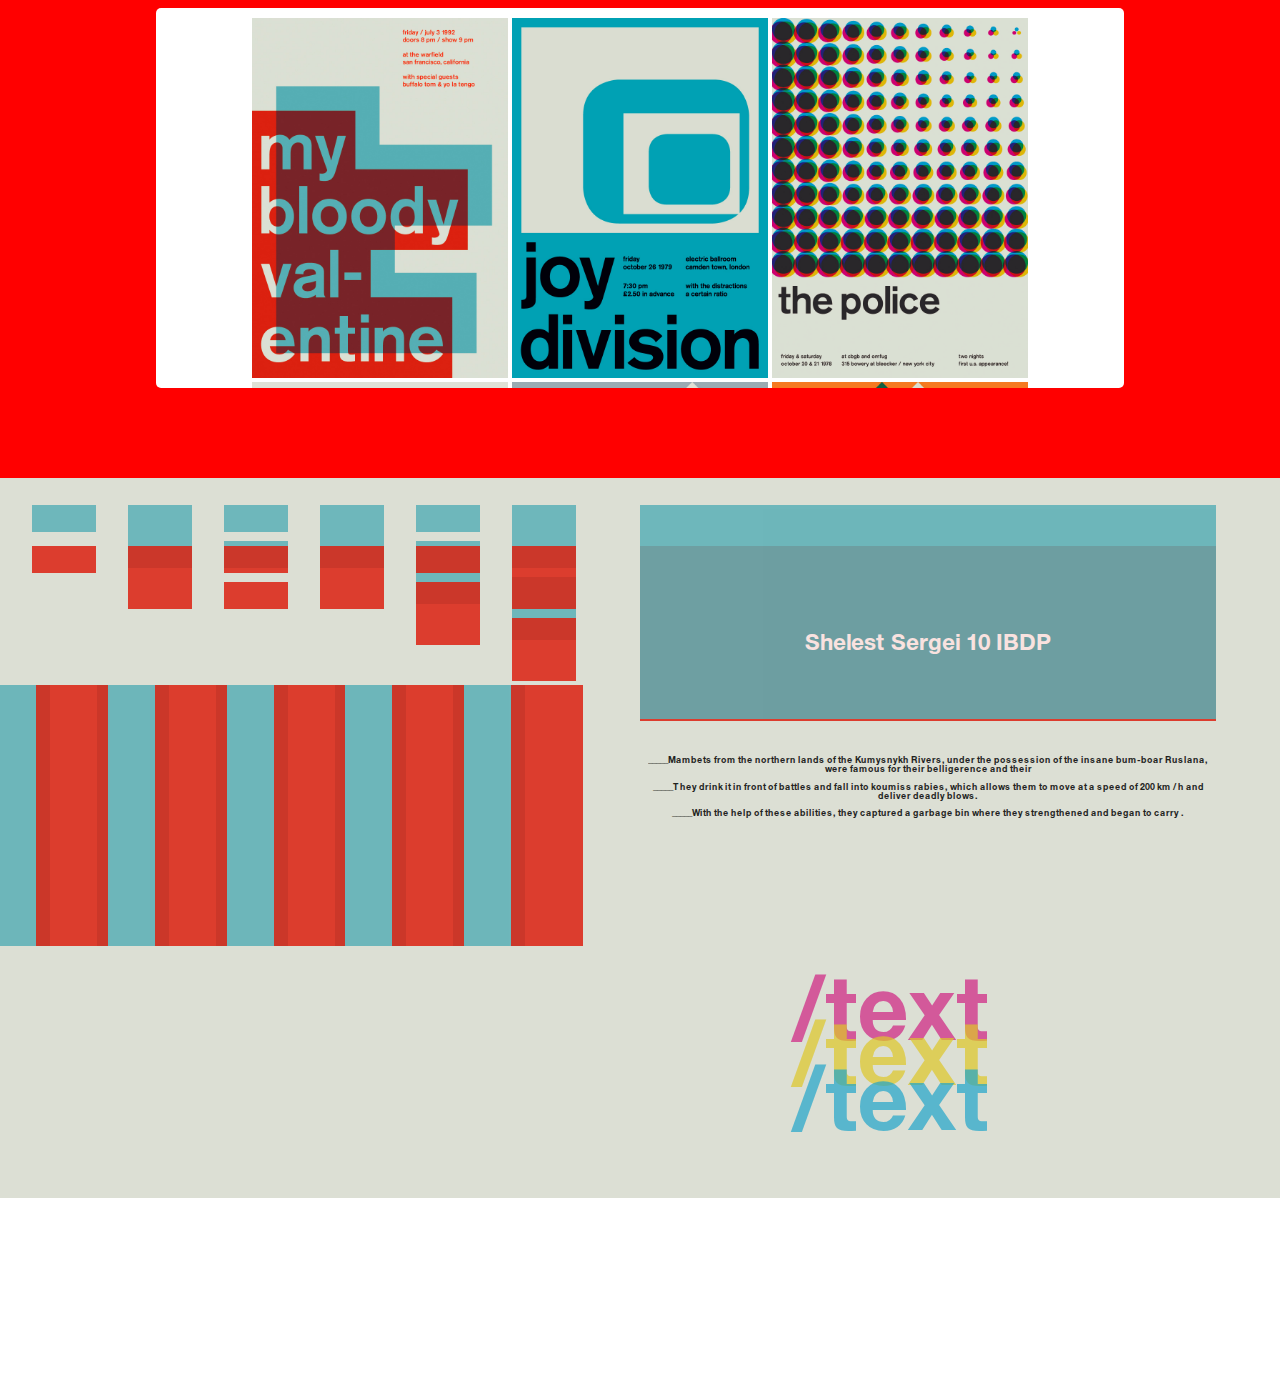
<file: ARTSsite/index.html>
<!DOCTYPE html>
<html>

<head>
    <!--Import Google Icon Font-->
    <link href="https://fonts.googleapis.com/icon?family=Material+Icons" rel="stylesheet">
    <!--Import materialize.css-->
    <link rel="stylesheet" type="text/css" href="css/style.css">
    <!--Let browser know website is optimized for mobile-->
	<link rel="icon" type="image/png" href="img/MyIcon.ico"/>
    <meta name="viewport" content="width=device-width, user-scalable=no, initial-scale=1.0, maximum-scale=1.0, minimum-scale=1.0">
    <link type="text/css" href="css/style.css" rel="stylesheet">
</head>


<body class="white">

    <div class="bannerin">
        <img src = "img/bloody.jpg" class="bannerimg">
        <img src = "img/blue.gif" class="bannerimg">
        <img src = "img/police.gif" class="bannerimg">
        <img src = "img/pop.jpg" class="bannerimg">
        <img src = "img/purple.jpg" class="bannerimg">
        <img src = "img/orange.jpg" class="bannerimg">
        <img src = "img/fiat.jpg" class="bannerimg">
    </div>
    <div class="main">
        <div class="upright">
            <a class="NAME">Shelest Sergei</a>
            <a>10 IBDP</a>
        </div>
        <div class="uprightdown">
        </div>
        <div class="uzor">
            <div class="br brick1">
            </div>
            <div class="br brick1down">
            </div>
            <div class="br brick2">
            </div>
            <div class="br brick3">
            </div>
                <div class="br brickk1">
                </div>
                 <div class="br brickk1down">
                </div>
                <div class="br brickk2">
                </div>
                 <div class="br brickk2down">
                </div>
                <div class="br brickk3">
                </div>

            <div class="br bbrick1">
            </div>
            <div class="br bbrick1down">
            </div>
            <div class="br bbrick2">
            </div>
            <div class="br bbrick3">
            </div>
                <div class="br bbrickk1">
                </div>
                 <div class="br bbrickk1down">
                </div>
                <div class="br bbrickk2">
                </div>
                 <div class="br bbrickk2down">
                </div>
                <div class="br bbrickk3">
                </div>
        </div>
        <div class="midleft">
            <div class = "stripeml sml">
            </div>
            <div class = "stripeml sm2"> </div>
             <div class = "stripeml sm3"> </div>
             <div class = "stripeml sm4"> </div>
             <div class = "stripeml sm5"> </div>
        </div>
        <div class="midleftdown">
            <div class = "stripemld smdl">
            </div>
            <div class = "stripemld smdd2"> </div>
             <div class = "stripemld smd3"> </div>
             <div class = "stripemld smd4"> </div>
             <div class = "stripemld smd5"> </div>
        </div>
            <div class="LILTEXT">
                <p>_____Mambets from the northern lands of the Kumysnykh Rivers, under the possession of the insane bum-boar Ruslana, were famous for their belligerence and their   </p>
                <p>_____They drink it in front of battles and fall into koumiss rabies, which allows them to move at a speed of 200 km / h and deliver deadly blows.</p>
                <p>_____With the help of these abilities, they captured a garbage bin where they strengthened and began to carry .</p>
            </div>
            <div class="intttext">
                <div class="tttext">
                    /text
                </div>
                <div class="ttext">
                    /text
                </div>
                <div class="text">
                    /text
                </div>
            </div>
        <div class="footer">
        </div>
    </div>


    <script type="text/javascript">
        var main = document.querySelector(".main");
        var text = document.querySelector(".text");
        var ttext = document.querySelector(".ttext");
        var tttext = document.querySelector(".tttext");
        var midleft = document.querySelector(".midleft");
        var midleftdown = document.querySelector(".midleftdown");
        var br = document.querySelectorAll(".br");
        //main.style.height = screen.height + "px";
        main.style.height = document.documentElement.clientHeight+ "px";
        main.style.width = document.documentElement.clientWidth+ "px";

        midleftdown.onclick = function() {
            midleft.style.transform = 'rotate(' + 45 + 'deg)';
            midleftdown.style.transform = 'rotate(' + -45 + 'deg)';
            midleftdown.style.transform.left = 10+"px";
            text.style.top = "20%";
            tttext.style.top = "20%";
            text.style.opacity = "0.8";
            ttext.style.opacity = "0.8";
            tttext.style.opacity = "0.8";
            for (var i = 0; i < br.length ; i++) {
                br[i].style.top = "10%";
            }
        }
    </script>
</body>

</html>
</file>
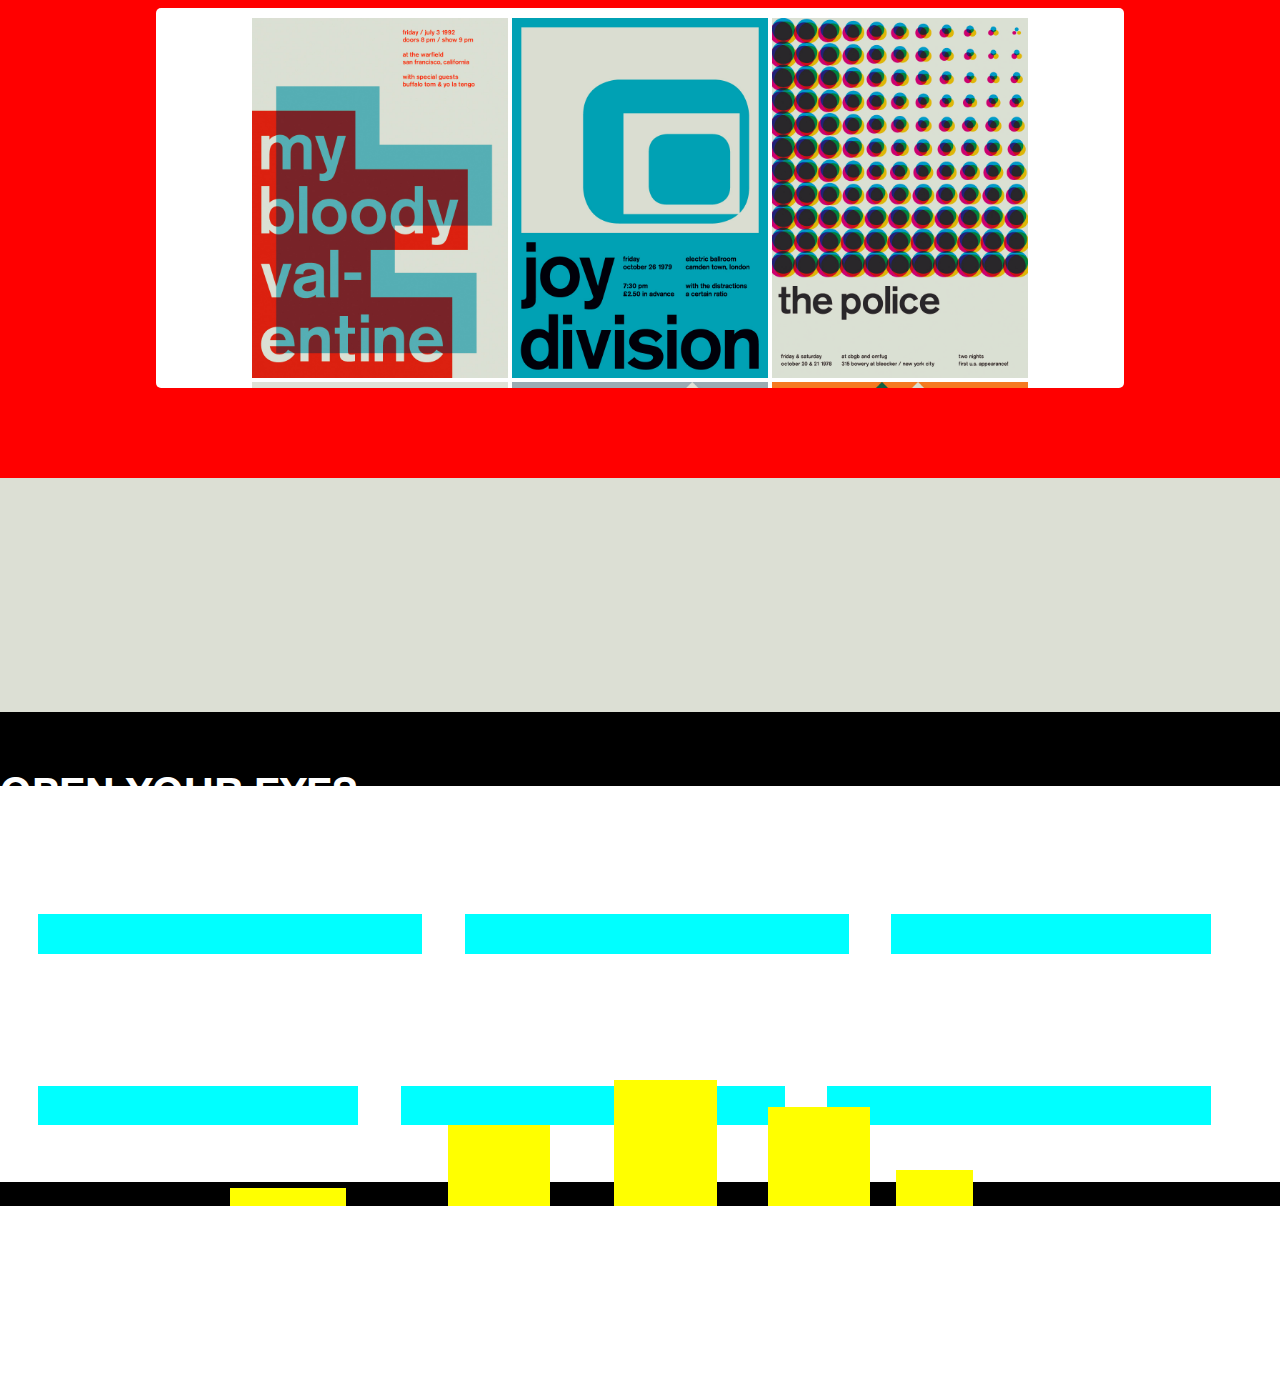
<file: ARTSsite/indexhand.html>
<!DOCTYPE html>
<html>

<head>
    <!--Import Google Icon Font-->
    <link href="https://fonts.googleapis.com/icon?family=Material+Icons" rel="stylesheet">
    <!--Import materialize.css-->
    <!--Let browser know website is optimized for mobile-->
	<link rel="icon" type="image/png" href="img/MyIcon.ico"/>
    <meta name="viewport" content="width=device-width, user-scalable=no, initial-scale=1.0, maximum-scale=1.0, minimum-scale=1.0">
    <link type="text/css" href="css/stylehand.css" rel="stylesheet">
</head>


<body class="white">

    <div class="bannerin">
        <img src = "img/bloody.jpg" class="bannerimg">
        <img src = "img/blue.gif" class="bannerimg">
        <img src = "img/police.gif" class="bannerimg">
        <img src = "img/pop.jpg" class="bannerimg">
        <img src = "img/purple.jpg" class="bannerimg">
        <img src = "img/orange.jpg" class="bannerimg">
        <img src = "img/fiat.jpg" class="bannerimg">
    </div>
    <div class="main">
        <div class="content">
            <p class="maintext">OPEN YOUR EYES</p>
            <div class="maincontent">
                <div class="word w1"></div>
                <div class="word w2"></div>
                <div class="word w3"></div>

                <div class="word w4"></div>
                <div class="word w5"></div>
                <div class="word w6"></div>

                <div class="word w7"></div>
                <div class="word w8"></div>
                <div class="word w9"></div>

                <div class="word w10"></div>
                <div class="word w11"></div>
                <div class="word w12"></div>
            </div>
        </div>
    </div>
    <div class="bigf"></div> 
    <div class="mainf inger"></div> 
    <div class="middlef inger"></div> 
    <div class="namelessf inger"></div> 
    <div class="lilf inger"></div>    
        <div class="footer">
        </div>
    </div>


    <script type="text/javascript">
        var main = document.querySelector(".main");
        var maincontent = document.querySelector(".maincontent");
        var inger = document.querySelectorAll(".inger");
        main.style.height = document.documentElement.clientHeight+ "px";
        main.style.width = document.documentElement.clientWidth+ "px";

       
        maincontent.onscroll = function() {
        var scrolled = maincontent.pageYOffset || document.documentElement.scrollTop;
        console.log(scrolled);
        //document.getElementsByClassName('w1').innerHTML = scrolled + 'px';
        for (var i = 0; i < inger.length ; i++) {
                inger[i].style.top = 122 + i*2 + "%";
            }
        }
    </script>
</body>

</html>
</file>
<file: ARTSsite/css/style.css>
.NAME{
}
.bannerin{
	height:40vh;
	width:75%;
	background:white;
	padding: 10px;
    margin: auto;
	border-style:solid;
	border-width:0px;
	border-color:white;
	border-radius:5px;
	text-align: center;
	overflow:auto;
}
body{
	background:red;
	font-family:HelveticaBold;
	color:white;
}
.bannerimg{
	height:100%;
}
.main{
	background:#dcdfd4;
	text-align: center;
	overflow:auto;
	margin-top:10vh;
	position:absolute;
	left:0;
}
.upright{
	background:#5ab0b6;
	height:9.5%;
	width:45%;
	left:50%;
	top:3%;
	position:absolute;
	opacity: 0.85;
	text-align:center;
	padding-top:10%;
	font-size:140%;
	z-index: 5;

}
.uprightdown{
	background:#dc2110;
	height:19.5%;
	width:45%;
	left:50%;
	top:7.5%;
	position:absolute;
	opacity: 0.85;
}
.footer{
	background:white;
	height:20%;
	width:100%;
	top:80%;
	position:absolute;
}
.brick1{
	background:white;
	height:7%;
	width:5%;
	top:3%;
	left:40%;
	position:absolute;
	opacity: 0.85;
	background:#5ab0b6;
}
.brick1down{
	background:white;
	height:7%;
	width:5%;
	top:11%;
	left:40%;
	position:absolute;
	opacity: 0.85;
	background:#5ab0b6;
}
.brick2{
	background:white;
	height:7%;
	width:5%;
	top:3%;
	left:25%;
	position:absolute;
	opacity: 0.85;
	background:#5ab0b6;
}
.brick3{
	background:white;
	height:7%;
	width:5%;
	top:3%;
	left:10%;
	position:absolute;
	opacity: 0.85;
	background:#5ab0b6;
}
.brickk1{
	background:white;
	height:3%;
	width:5%;
	top:3%;
	left:32.5%;
	position:absolute;
	opacity: 0.85;
	background:#5ab0b6;
}
.brickk1down{
	background:white;
	height:7%;
	width:5%;
	top:7%;
	left:32.5%;
	position:absolute;
	opacity: 0.85;
	background:#5ab0b6;
}
.brickk2{
	background:white;
	height:3%;
	width:5%;
	top:3%;
	left:17.5%;
	position:absolute;
	opacity: 0.85;
	background:#5ab0b6;
}
.brickk2down{
	background:white;
	height:3%;
	width:5%;
	top:7%;
	left:17.5%;
	position:absolute;
	opacity: 0.85;
	background:#5ab0b6;
}
.brickk3{
	background:white;
	height:3%;
	width:5%;
	top:3%;
	left:2.5%;
	position:absolute;
	opacity: 0.85;
	background:#5ab0b6;
}

.bbrick1{
	background:white;
	height:7%;
	width:5%;
	top:7.5%;
	left:40%;
	position:absolute;
	opacity: 0.85;
	background:#dc2110;
}
.bbrick1down{
	background:white;
	height:7%;
	width:5%;
	top:15.5%;
	left:40%;
	position:absolute;
	opacity: 0.85;
	background:#dc2110;
}
.bbrick2{
	background:white;
	height:7%;
	width:5%;
	top:7.5%;
	left:25%;
	position:absolute;
	opacity: 0.85;
	background:#dc2110;
}
.bbrick3{
	background:white;
	height:7%;
	width:5%;
	top:7.5%;
	left:10%;
	position:absolute;
	opacity: 0.85;
	background:#dc2110;
}
.bbrickk1{
	background:white;
	height:3%;
	width:5%;
	top:7.5%;
	left:32.5%;
	position:absolute;
	opacity: 0.85;
	background:#dc2110;
}
.bbrickk1down{
	background:white;
	height:7%;
	width:5%;
	top:11.5%;
	left:32.5%;
	position:absolute;
	opacity: 0.85;
	background:#dc2110;
}
.bbrickk2{
	background:white;
	height:3%;
	width:5%;
	top:7.5%;
	left:17.5%;
	position:absolute;
	opacity: 0.85;
	background:#dc2110;
}
.bbrickk2down{
	background:white;
	height:3%;
	width:5%;
	top:11.5%;
	left:17.5%;
	position:absolute;
	opacity: 0.85;
	background:#dc2110;
}
.bbrickk3{
	background:white;
	height:3%;
	width:5%;
	top:7.5%;
	left:2.5%;
	position:absolute;
	opacity: 0.85;
	background:#dc2110;
}

.midleft{
	height:29%;
	width:56%;
	left:-10%;
	top:23%;
	position:absolute;
	opacity: 0.85;
	transition:1s;
}
.midleftdown{
	height:29%;
	width:56%;
	left:-5.5%;
	top:23%;
	position:absolute;
	opacity: 0.85;
	transition:1s;
}
.midleft:checked{
	transform:rotate(360deg) scale(10);
}
.stripeml{
	height:100%;
	width:10%;
	background:#5ab0b6;
	margin-left:6%;
	display:inline-block;
}
.stripemld{
	height:100%;
	width:10%;
	background:#dc2110;
	margin-left:6%;
	display:inline-block;
}
@font-face {
    font-family:HelveticaBlack;
    src: url(../HelveticaBlack.ttf);
}
@font-face {
    font-family:HelveticaBold;
    src: url(../HelveticaBold.ttf);
}
.intttext{
	height:25%;
	width:55%;
	left:42%;
	top:55%;
	position:absolute;
	opacity: 0.85;
	transition:1s;
}
.tttext{
	height:100%;
	width:100%;
	left:0;
	top:0;
	position:absolute;
	opacity: 0.7;
	color:#ce0176;
	font-size:560%;
	text-align: top;
	font-opacity:0.2;
	transition:1s;
}
.ttext{
	height:80%;
	width:100%;
	left:0;
	top:20%;
	position:absolute;
	opacity: 0.7;
	color:#e0c40a;
	font-size:560%;
	text-align: center;
	font-opacity:0.2;
	transition:1s;
}
.text{
	height:60%;
	width:100%;
	left:0;
	top:40%;
	position:absolute;
	opacity: 0.7;
	color:#009dc9;
	font-size:560%;
	text-align: top;
	font-opacity:0.2;
	transition:1s;
}
.LILTEXT{
	height:25%;
	width:45%;
	left:50%;
	top:30%;
	position:absolute;
	opacity: 0.85;
	font-size:55%;
	color:black;
}
.br{transition:1s;}
</file>
<file: ARTSsite/css/stylehand.css>
body{
	background:red;
	font-family:HelveticaBold;
	color:white;
}
.bannerin{
	height:40vh;
	width:75%;
	background:white;
	padding: 10px;
    margin: auto;
	border-style:solid;
	border-width:0px;
	border-color:white;
	border-radius:5px;
	text-align: center;
	overflow:auto;
}
.bannerimg{
	height:100%;
}
.main{
	background:#dcdfd4;
	text-align: left;
	overflow:auto;
	margin-top:10vh;
	position:absolute;
	left:0;
}
.maintext{
	font-size:250%;
	margin-top:5%;
}
.content{
position:absolute;
height:55%;
width:100%;
background:black;
top:26%;
}
.footer{
	background:white;
	height:20%;
	width:100%;
	bottom:0%;
	position:absolute;
	left:0;
	top:134%;
	z-index:4;
}
.maincontent{
	position:absolute;
	width:100%;
	height:80%;
	background:white;
	top:15%;
	overflow:auto;
}
.bigf{
position:absolute;
height:10%;
width:9%;
background:yellow;
top:132%;
left:18%;
}
.mainf{
	position:absolute;
height:10%;
width:8%;
background:yellow;
top:125%;
left:35%;
}
.middlef{
	position:absolute;
height:15%;
width:8%;
background:yellow;
top:120%;
left:48%;
}
.namelessf{
	position:absolute;
height:15%;
width:8%;
background:yellow;
top:123%;
left:60%;
}
.lilf{
	position:absolute;
height:10%;
width:6%;
background:yellow;
top:130%;
left:70%;
}
.inger{
	transition:1s;
}
.word{
	background:aqua;
	width:30%;
	height:10%;
	margin-top:10%;
	display:inline-block;
	margin-left:3%;
}
.w3{
	width:25%;
}
.w4{
	width:25%;
}
.w8{
	width:25%;
}
.w11{
	width:40%;
}
@font-face {
    font-family:HelveticaBlack;
    src: url(../HelveticaBlack.ttf);
}
@font-face {
    font-family:HelveticaBold;
    src: url(../HelveticaBold.ttf);
}
</file>
